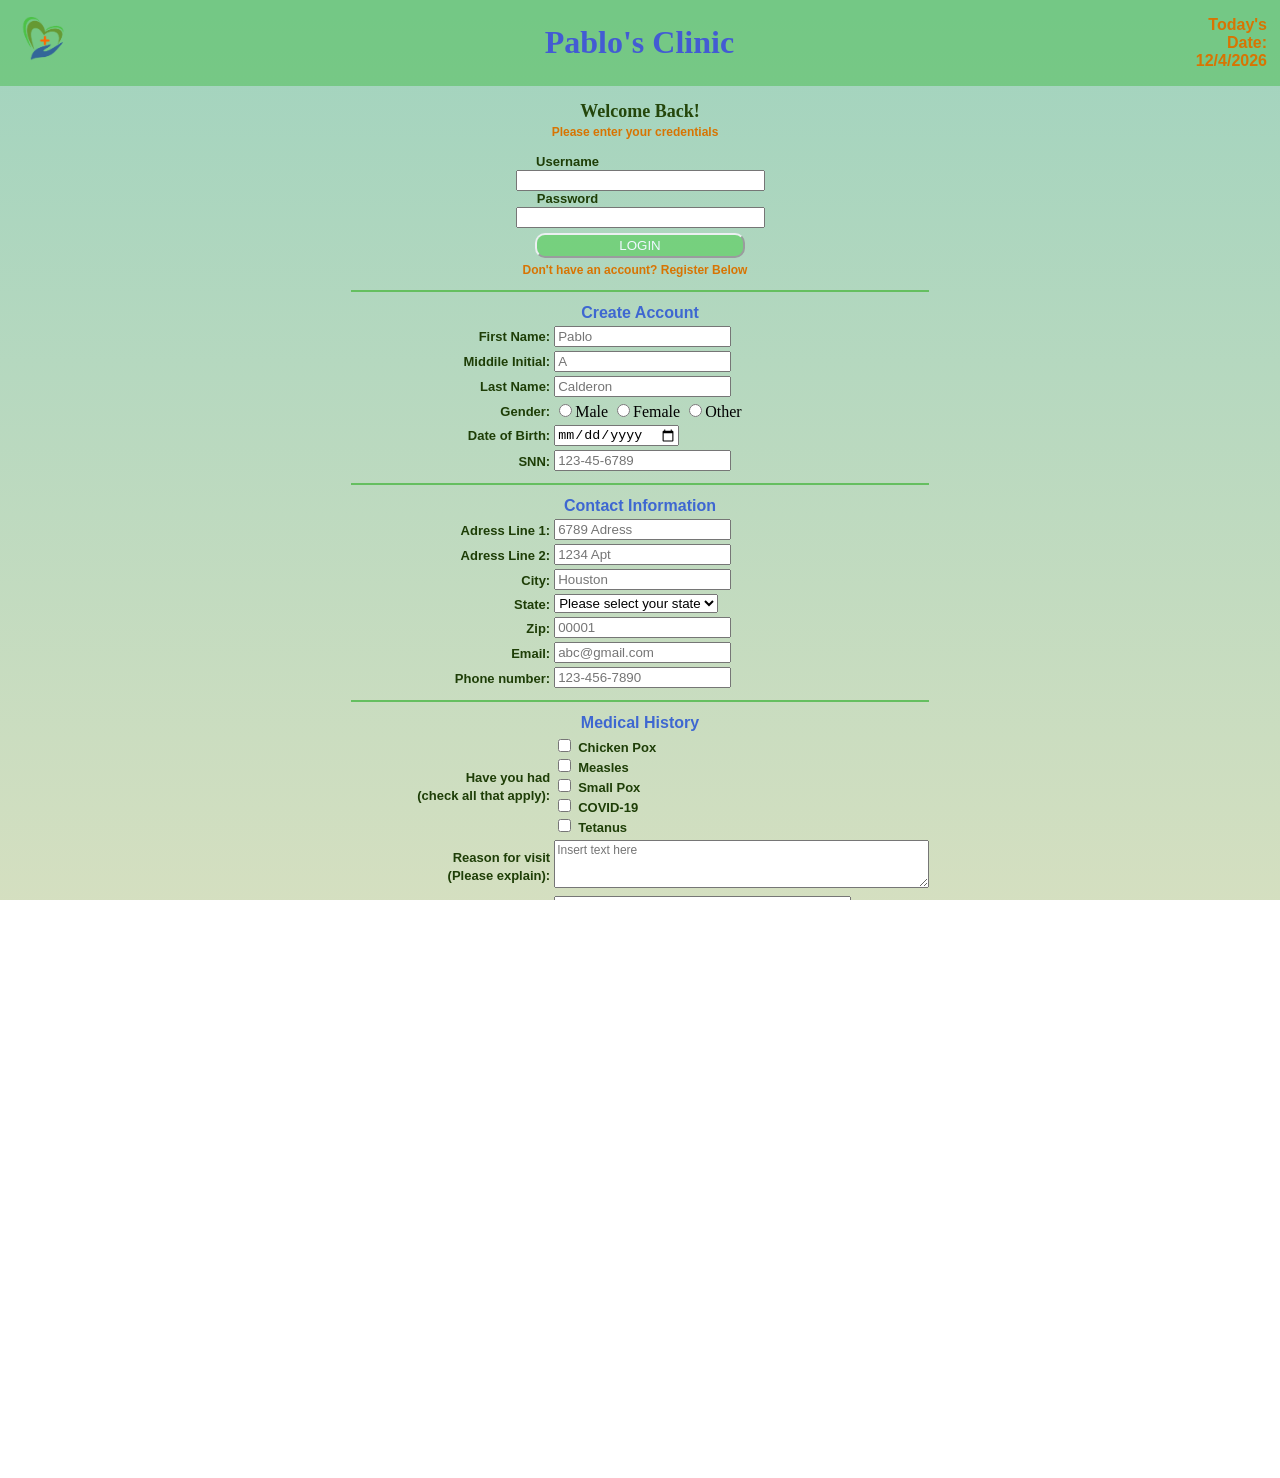
<file: index.html>
<!DOCTYPE html>
<!--HELLO WORLD!
This will be my first comment on these projects /
start DATE: 02.28.26  /
File: MIS 3371 /
Owner:Pablo Calderon /
Last Updated: 3.3.26 /
Simple use of 3 metadat languages put togther by yours truly /
-->
<html lang="en">
       <head>
       
       
    <!--Source - https://stackoverflow.com/a/74038379
    Posted by Paddy
    Retrieved 2026-02-16, License - CC BY-SA 4.0-->
        <link rel="stylesheet" type="text/css" href="hw2.css"> <!--REMINDER change this every new hw-->

        <script src="hw2.js" defer></script>
            <!--This will link our html metatdat wiht our css metadat-->
            <!--Remember inline css will overide any external css files that are linked to our webpage-->
            <!--JS uses verbs-->
            <link rel="website icon" type="png" href="clinical_logo.png">
           <title>MIS 3371 HW2</title>
           <!--This will display on the tab as the tittle ^-->
       </head>
        <body>
           <header>
               <table>
                   <tr> <!--tablo row is TR/ table data is TD/ valign is vertical alignment -->
                       <td valign="top" align="left" width="20"> 
                           <div class="image">
                               <img src="clinical_logo.png" width="80px" alt="Pablo's Clinic" id="logo">
                           </div>
                       </td>

                        <td>
                            <center>
                                <h1>Pablo's Clinic</h1>
                            </center>
                        </td>

                        <td valign="Middile" align="rght" width="20">
                            <!--Span tag points to a position on a page-->
                            <p>Today's Date:<br><span id="today"></span></p>
                       </td>
                   </tr>
               </table>
           </header>

<center>
        <div class="container">
           <div class="form-box" id="login-form">
                <form action="POST">
                <h2>Welcome Back!</h2>
                <p>Please enter your credentials </p><br>
                <label class="Label-username">Username</label><br>
                <input type="login-username" name="login-username" placeholder="" size="29" required><br>
                <label class="Label-password">Password</label><br>
                <input type="login-password" name="login-password" placeholder="" size="29" required><br>

                <button class="Login-submit" type="Login">LOGIN</button>
                <p>Don't have an account? Register Below</p>
                </form>
            </div>
        </div>
</center>
           

<form name="signup" id="signup" form action="https://pabscalderonalt.github.io/MIS-3371-Thank-you-page/#">
     <center>
    <!--This is where the form begins regarding accoutn info-->
<div class="form">

        <table>
            <tr>
                <!--COLSPAN attrb is used in table to specify how many 
                collumms a single cell shoud occupy horizontally the create account
                th value will occupy 4 colummms to fit all of our td equally-->
    </td></tr><td colspan="10"> <hr color="#65bf60"> </td></tr>

               <th colspan="4">Create Account</th> <!---TH is Table header--> 
            </tr>

            <tr>
                <td class="td1"><label for="fname">First Name:</label></td>
                <!--- seperate input element form and fname using td to create symmetry and
                  for now use the align feature to properly center our string -->
                <!-- when creating labels cap first letter and use the the following 
                 letters ig according to prof-->
                 <!--ID is the actual element on the page vs Name is the name of the variable-->
                 <!-- attribute order does not matter can be on seperate lines or in one line altogther-->
                  <!--Attributes are not case sensitive but it is recomended to leave them lowercase HREF and href will give the same-->
                <td>
                    <input
                    required
                    id="fname"
                    type="text"
                    name="fname"
                    maxlength="31"
                    placeholder="Pablo"
                    title="Letters, dashes, and apostrophes only"
                    pattern="[a-zA-Z']{1-30}"
                    onblur="validateFname()">
                    <br>
                    <span class="error" id="fname-error"></span>
                </td>
            </tr>

            <tr>
                <td class="td1"><label for="mname">Middile Initial:</label></td>
                <td>
                    <!--Why did i orginally name this Mini it should be mname-->
                    <input 
                    id="mname"
                    type="text"
                    name="mname"
                    maxlength="1"
                    placeholder="A"
                    title="Letters only"
                    pattern="[A-Z']{0-1}"
                    onblur="validateMname()"><br>
                    <span class="error" id="mname-error"></span>
                </td>
            </tr>

            <tr>
                <td class="td1"><label for="lname">Last Name:</label></td>
                <td>
                    <input
                    required
                    id="lname"
                    type="text"
                    name="lname"
                    maxlength="31"
                    placeholder="Calderon"
                    title="Letters, dashes, and apostrophes only"
                    pattern="[a-zA-Z']{1,30}"
                    onblur="validateLname()">
                    <br>
                    <span class="error" id="lname-error"></span>
                </td>
            </tr>
            <tr>
                <td class="td1"> <label for="Gender">Gender:</label></td>
                <td> <!--when it comes to radio elements make sure the names
                    in the name style are the same that way
                    we avoid selecting multiple genders as pateints can 
                    select only 1 gender like intended-->
                    <!--NOTE FROM PROF:Use the same name variable to connect the radios-->
                    <input
                    type="radio"
                    id="male"
                    name="Gender"
                    value="Male">Male

                    <input
                    type="radio"
                    id="female"
                    name="Gender"
                    value="Female">Female

                    <input
                    type="radio"
                    id="other"
                    name="Gender"
                    value="Other">Other
                </td>
            </tr>
            <tr>
                <td class="td1"><label for="dob">Date of Birth:</label></td>
                <td>
                    <input
                    required
                    id="dob"
                    name="dob"
                    type="date"
                    title="Please enter your DOB"
                    onblur="validateDOB()">
                    <br>
                    <span class="error" id="dob-error"></span>
                </td>
            </tr>

            <tr>
                <td class="td1"><label for="ssn">SNN:</label></td>
                <td>
                    <input
                    required
                    id="ssn"
                    name="ssn"
                    type="password"
                    Placeholder="123-45-6789"
                    minlength="11"
                    maxlength="11"
                    title="Numbers only"
                    onblur="validateSsn()"> <br>
                    <span class="error" id="ssn-error"></span>
                </td>
            </tr>

        <td colspan="10"> <hr color="#65bf60"> </td>
<!-- CONTACT info for patient needs adress 1 n 2
 city, state, zip code, email and phone number-->

            <tr>
                <th colspan="4">Contact Information</th>
            </tr>

            <tr>
                <td class="td1"><label for="adress1">Adress Line 1:</label></td>
                <td>
                  <input
                  required
                  type="text"
                  id="adress1"
                  name="adress1"
                  maxlength="40"
                  placeholder="6789 Adress"
                  onblur="validateAdress1()">
                  <br>
                  <span class="error" id="adress1-error"></span>  
                </td>
            </tr>
            <tr>
                <td class="td1"><label for="adress2">Adress Line 2:</label></td>
                <td>
                  <input
                  type="text"
                  id="adress2"
                  name="adress2"
                  maxlength="40"
                  placeholder="1234 Apt">  
                </td>
            </tr>

            <tr>
                <td class="td1"><label for="city">City:</label></td>
                <td>
                    <input
                    required
                    type="text"
                    id="city"
                    name="city"
                    maxlength="30"
                    Placeholder="Houston"
                    onblur="validateCity()">
                    <br>
                    <span class="error" id="city-error"></span>
                </td>
            </tr>

            <tr>
                <td class="td1"><label for="State">State:</label></td>
                <td>
                    <select>
                            <option value="" disabled selected hidden>Please select your state </option>
                        	<option value="AL">Alabama</option>
	                        <option value="AK">Alaska</option>
	                        <option value="AZ">Arizona</option>
	                        <option value="AR">Arkansas</option>
	                        <option value="CA">California</option>
                            <option value="CO">Colorado</option>
                            <option value="CT">Connecticut</option>
                            <option value="DE">Delaware</option>
                            <option value="DC">District Of Columbia</option>
                            <option value="FL">Florida</option>
                            <option value="GA">Georgia</option>
                            <option value="HI">Hawaii</option>
                            <option value="ID">Idaho</option>
                            <option value="IL">Illinois</option>
                            <option value="IN">Indiana</option>
                            <option value="IA">Iowa</option>
                            <option value="KS">Kansas</option>
                            <option value="KY">Kentucky</option>
                            <option value="LA">Louisiana</option>
                            <option value="ME">Maine</option>
                            <option value="MD">Maryland</option>
                            <option value="MA">Massachusetts</option>
                            <option value="MI">Michigan</option>
                            <option value="MN">Minnesota</option>
                            <option value="MS">Mississippi</option>
                            <option value="MO">Missouri</option>
                            <option value="MT">Montana</option>
                            <option value="NE">Nebraska</option>
                            <option value="NV">Nevada</option>
                            <option value="NH">New Hampshire</option>
                            <option value="NJ">New Jersey</option>
                            <option value="NM">New Mexico</option>
                            <option value="NY">New York</option>
                            <option value="NC">North Carolina</option>
                            <option value="ND">North Dakota</option>
                            <option value="OH">Ohio</option>
                            <option value="OK">Oklahoma</option>
                            <option value="OR">Oregon</option>
                            <option value="PA">Pennsylvania</option>
                            <option value="RI">Rhode Island</option>
                            <option value="SC">South Carolina</option>
                            <option value="SD">South Dakota</option>
                            <option value="TN">Tennessee</option>
                            <option value="TX">Texas</option>
                            <option value="UT">Utah</option>
                            <option value="VT">Vermont</option>
                            <option value="VA">Virginia</option>
                            <option value="WA">Washington</option>
                            <option value="WV">West Virginia</option>
                            <option value="WI">Wisconsin</option>
                            <option value="WY">Wyoming</option>
                    </select>
                </td>
            </tr>

            <tr>
                <td class="td1"><label for="zip">Zip:</label></td>
                <td>
                    <input
                    required
                    id="zip"
                    name="zip"
                    type="text"
                    maxlength="5"
                    pattern="[0-9]{5}"
                    placeholder="00001"
                    title="Please enter your Zip code"
                    onblur="validateZip()">
                    <br>
                    <span class="error" id="zip-error"></span>
                </td>
            </tr>
            
            <tr>
                <td class="td1"><label for="email">Email:</label></td>
                <td>
                    <input
                    required
                    id="email"
                    type="text"
                    name="email"
                    maxlength="50"
                    placeholder="abc@gmail.com"
                    title="Please enter your Email"
                    pattern="[a-z0-9._%+-]+@[a-z0-9.-]+\.[a-z]{2,20}$"
                    onblur="validateEmail()"
                    />
                    <br>
                    <span class="error" id="email-error"></span>
                </td>
            </tr>
            
            <tr>
                <td class="td1"><label for="phone-number">Phone number:</label></td>
                <td>
                    <input
                    required
                    type="text"
                    id="phonenum"
                    name="phonenum"
                    pattern="[0-9]{3}-[0-9]{3}-[0-9]{4}"
                    maxlength="30"
                    placeholder="123-456-7890"
                    title="Please enter your Phone number"
                    onblur="validatePhonenum()">
                    <br>
                    <span class="error" id="phonenum-error"></span>
                </td>
            </tr>

    </td></tr><td colspan="10"> <hr color="#65bf60"></td></tr>
            <!--Section 3 Pateint medical history and begin of JAVASCRIPT
            reason for visit, current medication, select radio for diseases, vaccination info,
            scale of pain 1-10, insurance, user id n password  sumbit and reset button -->

            <tr>
                <th colspan="4">Medical History</th>
            </tr>

            <tr>
                <td class="td1"><label>Have you had <br>
            (check all that apply):</label></td>
            <td>
                <input type="checkbox" id="option1" name="Chicken Pox" value="Chicken Pox">
                <label for="Chicken">Chicken Pox</label><br>
                <input type="checkbox" id="option2" name="Measles" value="Measles">
                <label for="Measles">Measles</label> <br>
                <input type="checkbox" id="option3" name="Small Pox" value="Small Pox">
                <label for="Small Pox">Small Pox</label><br>
                <input type="checkbox" id="otpion4" name="COVID-19" value="COVID-19">
                <label for="COVID-19">COVID-19</label><br>
                <input type="checkbox" id="option5" name="Tetanus" value="Tetanus">
                <label for="Tetanus">Tetanus</label>
            </td>
            </tr>

            <tr>
                <td class="td1"><label for="reason">Reason for visit<br>
                (Please explain):</label></td>
                <td>
                <!--made the mistake orginally of using input text rather than text area
                when a user has to write down a lot of stuff it is more convenitent 
                to have more room for them which the textarea element does we will do the same with medication-->
                    <textarea       
                    required
                    maxlength="500"
                    rows="3"
                    cols="50"
                    id="reason"
                    name="reason"
                    title="Please enter your reason for visit"
                    placeholder="Insert text here" 
                    ></textarea>
                    <span id="Reason_text"></span>
                    <!-- For JS keepts notes for patient description -->
                </td>
            </tr>

            <tr>
                <td class="td1"> <label for="medication"> Current Medication:</label></td>
                <td>
                    <input
                    required
                    size="35"
                    type="text"
                    id="medication"
                    name="medication"
                    maxlength="200"
                    placeholder="Please enter any current medication">
                </td> 
            </tr>

            <tr>
                <td class="td1"><label>Have you been vaccinated:</label></td>
                <td>
                    <input type="radio" id="Yes" value="Yes" name="vaccination">
                    <label for="Yes">Yes</label>
                    <input type="radio" id="No" value="No" name="vaccination">
                    <label for="NO">No</label>

                </td>
            </tr>

            <tr>
               <td class="td1"><label for="range">How are your symptoms? <br>(1 being light; 10 being extreme) </label></td>
               <td> 
                <input
                required 
                type="range"
                name="range"
                id="myRange"
                min="1"
                max="10"
                value="0">
                <span id="range_slider"></span>
               </td> 
            </tr>
    </td></tr><td colspan="10"> <hr color="#65bf60"> </td></tr>
            <tr>
                
                <th colspan="4">Patient Portal Sign Up</th>
            </tr>
        </table>

        <div class="container">
            <div class="form-box" id="login-form">

                <!--Username-->
                <br>
                <label for="username" class="Label-username">Username</label><br>
                
                <input type="username" 
                name="username" 
                placeholder="  " 
                minlength="5"
                maxlength="31" 
                size="30" 
                required
                id="username"
                title="username must contain at least 5 characters and cannot start with a number"
                onblur="validateUsername()">                 
                <!--size is 30 stricitly for visual purposes-->
                <br>
                <span class="error" id="username-error"></span>
                <br>

                <!--Password-->
                <label for="pass" class="Label-password">Password</label><br>
                
                <input type="password"
                 name="pass"
                 id="pass" 
                 placeholder="  " 
                 minlength="10"
                 maxlength="30"
                 size="30" 
                 title="Password must contain at least 10 characters, one uppercase letter, one number, one lowercase letter, and one special character"
                 required
                 onblur="validatePass()"
                 oninput="validatePass()"
                 onfocus="validatePass()">
                 <br>
                <span class="error" id="pass1-error"></span>
                 <br>
                
                
                <!--comfirm-->
                <label for="c_pass" class="Label-password2">Comfirm Password</label><br>
                
                <input type="password"
                 name="c_pass" 
                 id="c_pass"
                 placeholder="  " 
                 size="30" 
                 required
                 title="Please re-enter your password"
                 onblur="ComfirmPass()"
                 oninput="ComfirmPass()"
                 onfocus="ComfirmPass()">
                 <br>
                 <span class="error" id="pass2-error"></span>
                 <br>



                <button id="Submit" class="submit-button" type="Submit">Submit</button>
                <button id="reset" class="reset-button" type="Reset">Reset</button>
                <input  type="button"  name="review"  id="review"  class="review-button"  value="Review" onclick="reviewInput()">
            </div>
        </div>

    </div>
    <br>
    <div class="pass-message">
        <span id="msg1"></span><br>
        <span id="msg2"></span><br>
        <span id="msg3"></span><br>
        <span id="msg4"></span><br>
        <span id="msg5"></span><br>
        <span id="msg6"></span><br>
        <span id="msg7"></span><br>
        <span id="pass2-error"></span>
    </div>
    <br>
    <center>
        <p id="showInput"></p>
    </center>
</form>

    
    <!--JS script was create but we will simply use the script element instead as only hw1 requires css and hw--> 
    <!--HTML and CSS is sequential--> 
    <!--Change html values and css inisde the document object window-->  


    </center>
    <div>
    <footer>
        <br><br>
        <p Align="right">© 2025 Pablo's Clinic | <a href="#">Contact Us</a> </p>
        <br>
    </footer>
    </div>
    </body>
</html>
</file>
<file: hw2.css>
/* 
This will be my first comment on the css hw1 file
START DATE: 01.21.26  /
File: MIS 3371 /
Owner:Pablo Calderon /
Last Updated: 3.1.26 /
Simple use of 3 metadat languages put togther by yours truly /
*/

/* to specify a certain html elemet obtain its class attribute and then .xyz */
/* to specify a certain html element using id then use #xyz*/

.td1 {
    text-align: right;
}

html, body {
    width: 100%;
    height: 100%;
    padding: 0%;
    margin: 0%;
    overflow-x: hidden;
    overflow-y: scroll;
    background-repeat: no-repeat;
}

header{
    display: flex;
    text-align:right;
    flex-direction: column;
    background-color: #4fbf5387;
}



/**valign="top" align="left" width="20"**/


h1 {
    color: rgb(67, 91, 211);
}


h2 {
    text-align: center;
    color:rgb(36, 70, 11);
    margin-bottom: 3px;

}


.Label-username {
    margin-right: 145px;
}
.Label-password{
    margin-right: 145px;
}

.Label-password2 {
    margin-right: 89px;

}



p {
    padding: 0%;
    margin-bottom: 0px;
    margin-top:0%;
    margin-right: 10px;
    font-family:sans-serif;
    font-weight: bold;
    color: rgb(216, 116, 2);
}


th {
    color:rgb(62, 103, 209);
    font-family: sans-serif;
}


label {
    color: rgb(30, 62, 7);
    font-family: sans-serif;
    font-size: 13px;
    font-weight: bold;

}


.Login-submit {
  color:aliceblue;
    background-color: #5ece62b1;
    margin: 5px;
    border-color: rgb(236, 239, 242);
    height: 25px;
    width: 210px;
    margin-right: 0px;
    margin-left: 0px;
    border-radius: 10px;
    cursor: pointer;
}

.Login-submit:hover {
    color:rgb(255, 255, 255);
    background-color: #23fc2a82;
    margin: 5px;
    border-color: rgb(236, 239, 242);
    height: 25px;
    width: 210px;
    margin-right: 0px;
    margin-left: 0px;
    border-radius: 10px;
    cursor: pointer;
}

.form-box {
    color:rgb(163, 163, 163);
    font-size: 12px;
}



body {
    align-items: center;
    background:linear-gradient(to bottom, rgb(160, 211, 190), rgba(110, 147, 42, 0.294));

}


.submit-button {
    color:aliceblue;
    background-color:rgb(62, 103, 209);
    margin: 5px;
    border-color: rgb(236, 239, 242);
    height: 35px;
    width: 80px;
    margin-right: 0px;
    margin-left: 90px;
    border-radius: 10px;
    cursor: pointer;
}

.review-button {
    color:aliceblue;
    background-color:rgb(57, 174, 63);
    margin: 0px;
    border-color: rgb(236, 239, 242);
    height: 35px;
    width: 80px;
    margin-right: 100px;
    border-radius: 10px;
    cursor: pointer;
}

.submit-button:hover {
    background-color: #73caf2;
    color:white;
    border-color: rgb(250, 250, 250);
    font-weight: bold;
}

.reset-button {
    color:aliceblue;
    background-color:rgb(216, 116, 2);
    margin: 5px;
    height: 35px;
    width: 80px;
    border-color: rgb(236, 239, 242);
    margin-left: 0px;
    border-radius: 10px;
    cursor: pointer;
}


.reset-button:hover {
    background-color: rgb(86, 48, 6);
    color:rgb(192, 185, 185);
    border-color: rgb(208, 206, 206);
    font-weight: bold;
}


form{
    flex-grow: 2;
}

textarea {
    font-family: arial;
    font-size: 12px;
}

h3 { 
    text-align: center;
}

footer {
    background-color: #4fbf5387;;
}

 a {
    text-decoration: none;
 }

 .error {
    color: red;
    font-family: sans-serif;
    font-weight: bold;
    font-size: 12px;
 }
</file>
